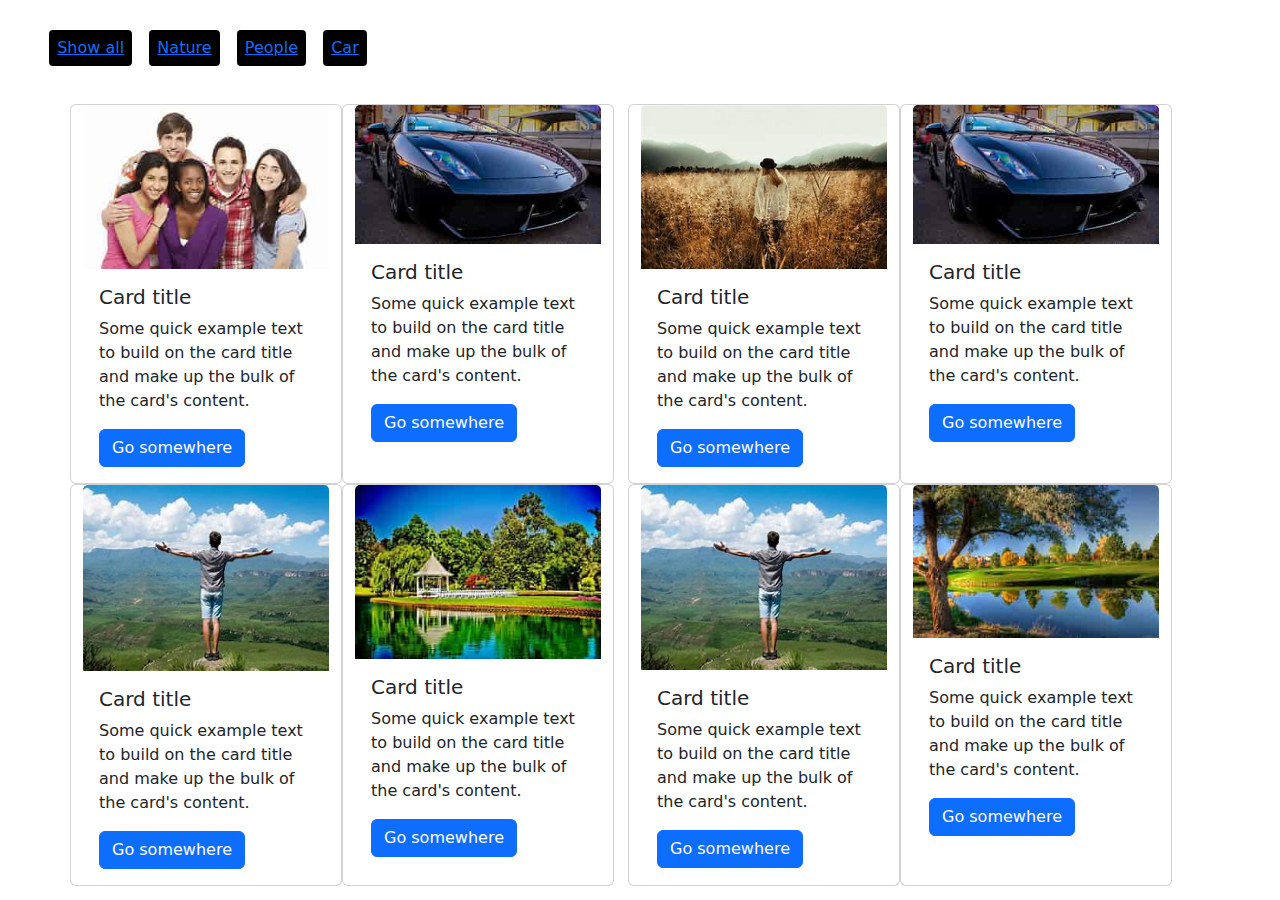
<file: Image Gallery/index.html>
<!DOCTYPE html>
<html lang="en">
<head>
    <meta charset="UTF-8">
    <meta name="viewport" content="width=device-width, initial-scale=1.0">
    <title>Image Gallery</title>
    <link rel="stylesheet" href="./style.css">
    <link href="https://cdn.jsdelivr.net/npm/bootstrap@5.3.3/dist/css/bootstrap.min.css" rel="stylesheet" integrity="sha384-QWTKZyjpPEjISv5WaRU9OFeRpok6YctnYmDr5pNlyT2bRjXh0JMhjY6hW+ALEwIH" crossorigin="anonymous">
</head>
<body>
    <nav>
        <ul>
        <li><a href="#">Show all</a></li>
        <li><a href="#">Nature</a></li>
        <li><a href="#">People</a></li>
        <li><a href="#">Car</a></li>
    </ul>
    </nav>
    <div class="container d-flex justify-content-between">
        <div class="row">
        <div class="card" style="width: 17rem;">
            <img src="./pic/people.jpg" class="card-img-top" alt="...">
            <div class="card-body">
              <h5 class="card-title">Card title</h5>
              <p class="card-text">Some quick example text to build on the card title and make up the bulk of the card's content.</p>
              <a href="#" class="btn btn-primary">Go somewhere</a>
            </div>
          </div>
          <div class="card" style="width: 17rem;">
            <img src="./pic/car 4.jpg" class="card-img-top" alt="...">
            <div class="card-body">
              <h5 class="card-title">Card title</h5>
              <p class="card-text">Some quick example text to build on the card title and make up the bulk of the card's content.</p>
              <a href="#" class="btn btn-primary">Go somewhere</a>
            </div>
          </div>
          <div class="card" style="width: 17rem;">
            <img src="./pic/people 2.jpg" class="card-img-top" alt="...">
            <div class="card-body">
              <h5 class="card-title">Card title</h5>
              <p class="card-text">Some quick example text to build on the card title and make up the bulk of the card's content.</p>
              <a href="#" class="btn btn-primary">Go somewhere</a>
            </div>
          </div>
          <div class="card" style="width: 17rem;">
            <img src="./pic/Nature 2.jpg" class="card-img-top" alt="...">
            <div class="card-body">
              <h5 class="card-title">Card title</h5>
              <p class="card-text">Some quick example text to build on the card title and make up the bulk of the card's content.</p>
              <a href="#" class="btn btn-primary">Go somewhere</a>
            </div>
          </div>
          </div>
          
          <div class="row">
            <div class="card" style="width: 17rem;">
                <img src="./pic/people 3.jpg" class="card-img-top" alt="...">
                <div class="card-body">
                  <h5 class="card-title">Card title</h5>
                  <p class="card-text">Some quick example text to build on the card title and make up the bulk of the card's content.</p>
                  <a href="#" class="btn btn-primary">Go somewhere</a>
                </div>
              </div>
              <div class="card" style="width: 17rem;">
                <img src="./pic/car 4.jpg" class="card-img-top" alt="...">
                <div class="card-body">
                  <h5 class="card-title">Card title</h5>
                  <p class="card-text">Some quick example text to build on the card title and make up the bulk of the card's content.</p>
                  <a href="#" class="btn btn-primary">Go somewhere</a>
                </div>
              </div>
              <div class="card" style="width: 17rem;">
                <img src="./pic/people 2.jpg" class="card-img-top" alt="...">
                <div class="card-body">
                  <h5 class="card-title">Card title</h5>
                  <p class="card-text">Some quick example text to build on the card title and make up the bulk of the card's content.</p>
                  <a href="#" class="btn btn-primary">Go somewhere</a>
                </div>
              </div>
              <div class="card" style="width: 17rem;">
                <img src="./pic/Nature.jpg" class="card-img-top" alt="...">
                <div class="card-body">
                  <h5 class="card-title">Card title</h5>
                  <p class="card-text">Some quick example text to build on the card title and make up the bulk of the card's content.</p>
                  <a href="#" class="btn btn-primary">Go somewhere</a>
                </div>
              </div>
          </div>
    </div>
</body>
</html>
</file>
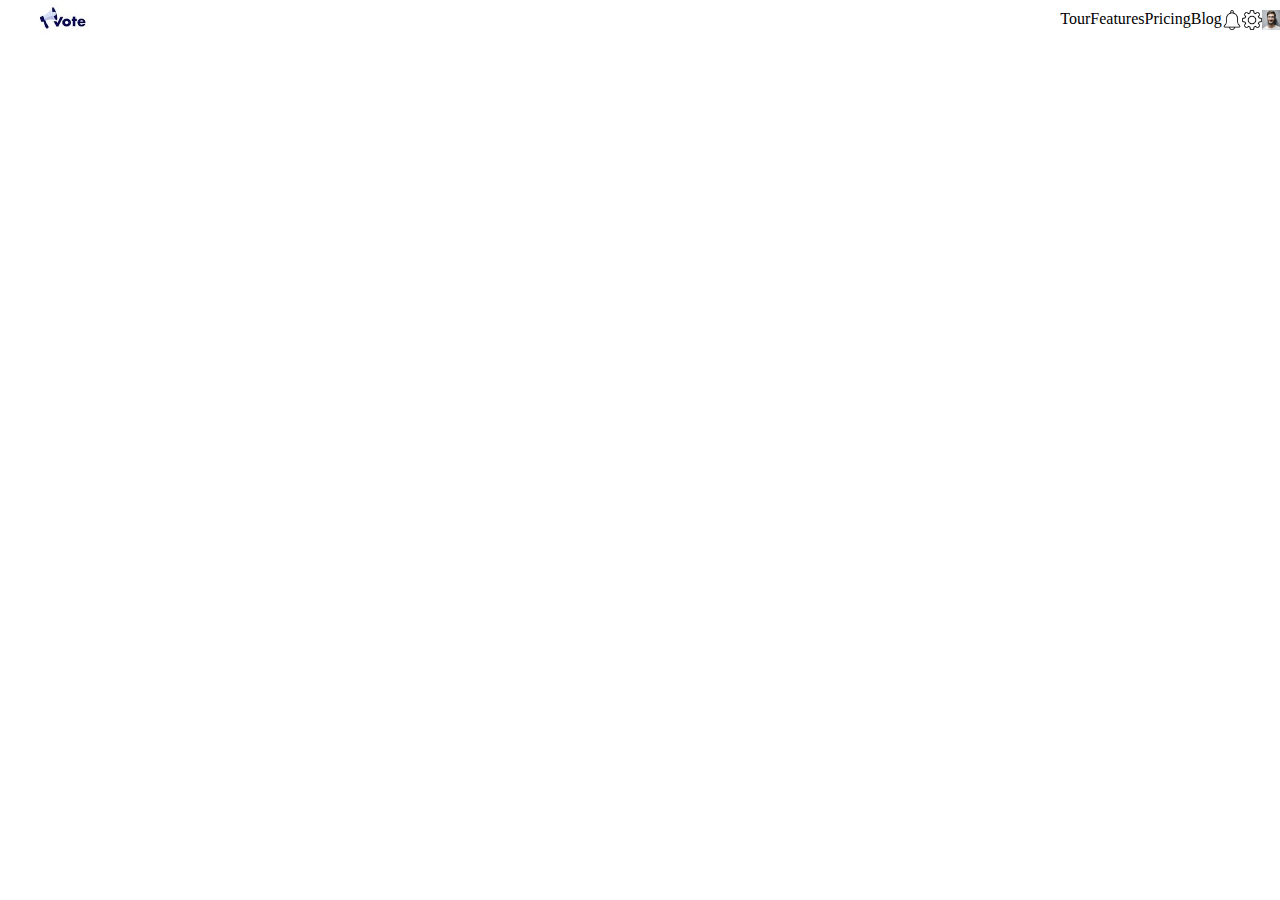
<file: Navbar/index.html>
<!DOCTYPE html>
<html lang="en">
<head>
    <meta charset="UTF-8">
    <meta name="viewport" content="widtd=device-widtd, initial-scale=1.0">
    <title>NavBar</title>
    <link rel="stylesheet" href="./style.css">
</head>
<body>
  <div class="wrapper">
    <div class="logo">
        <img src="./logo.jpeg" alt="" height="40px">
    </div>
    <div class="nav-items">
        <ul>
            <li>Tour</li>
            <li>Features</li>
            <li>Pricing</li>
            <li>Blog</li>
            <li><img src="./bell.png" alt="" height="20px"></li>
            <li><img src="./settings.png" alt="" height="20px"></li>
            <li><img src="./profile.jpg" alt="" height="20px"></li>
        </ul>
    </div>
  </div>
</body>
</html>
</file>
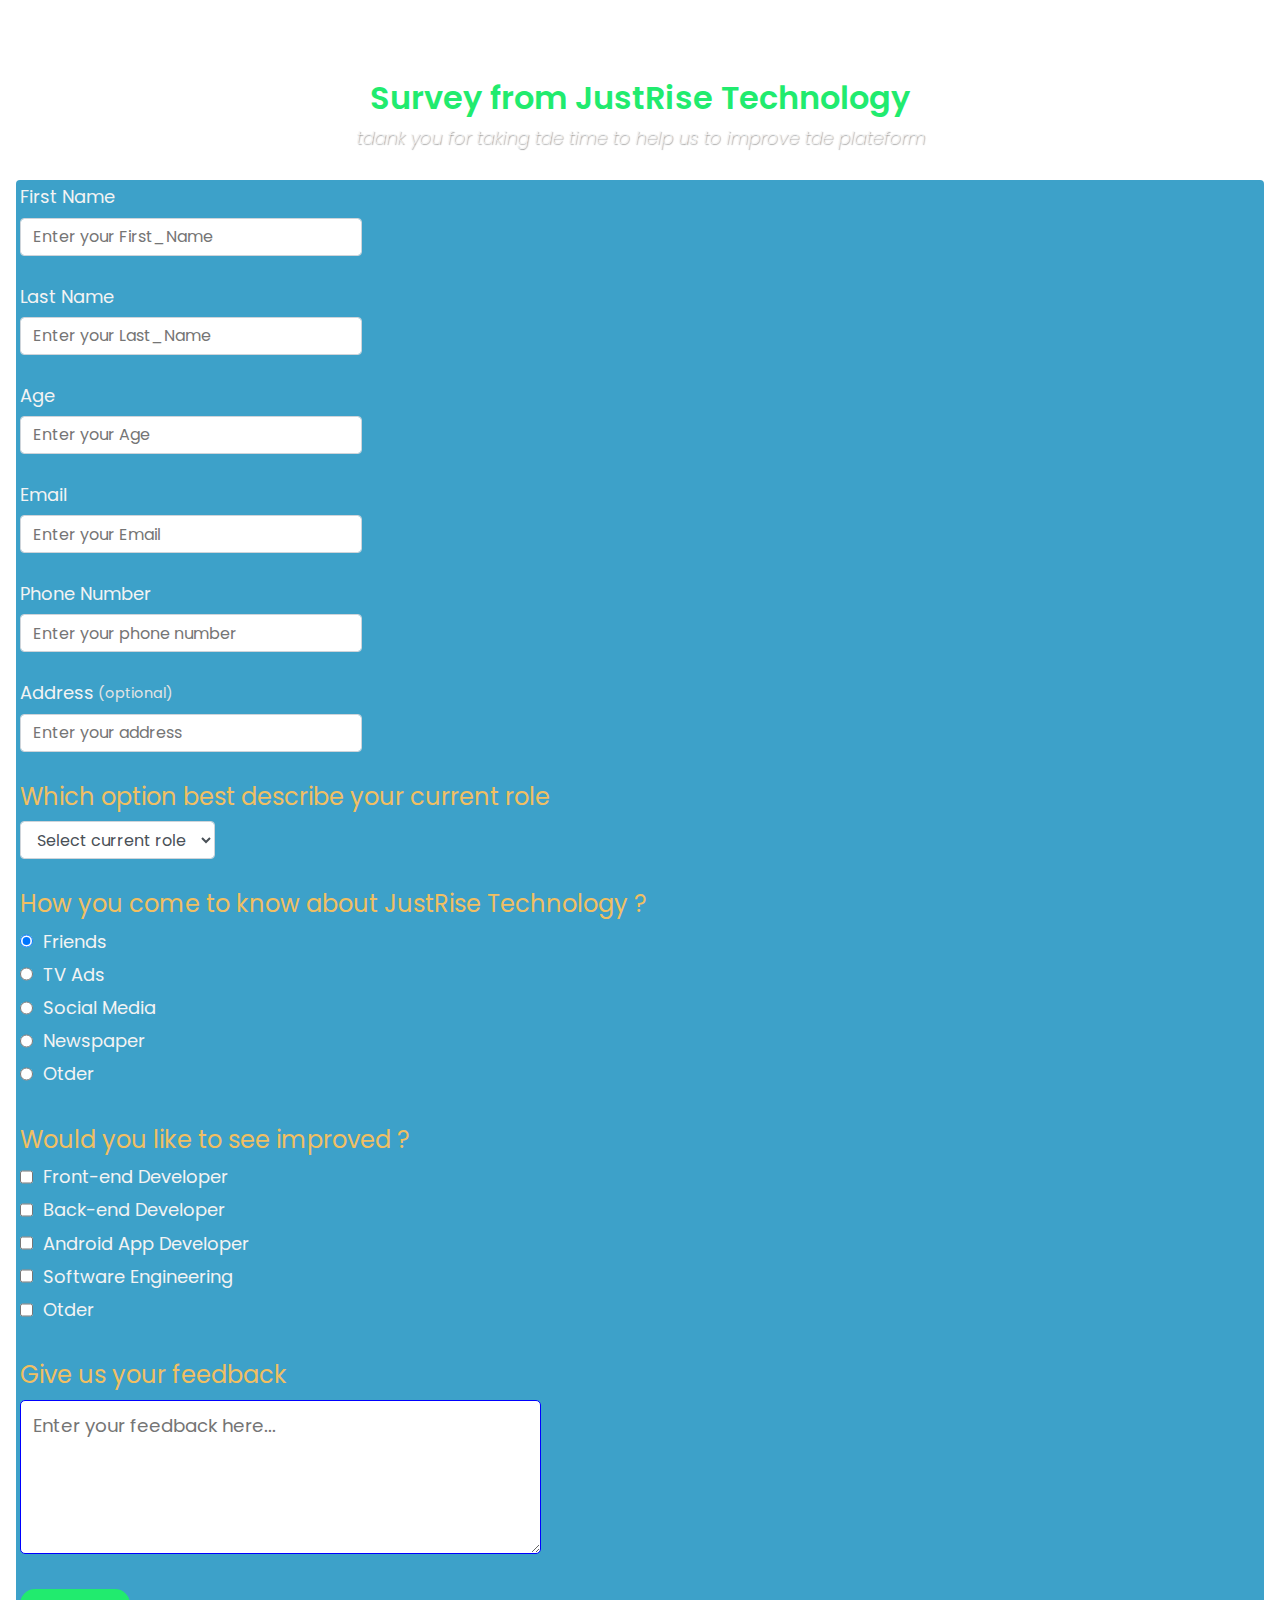
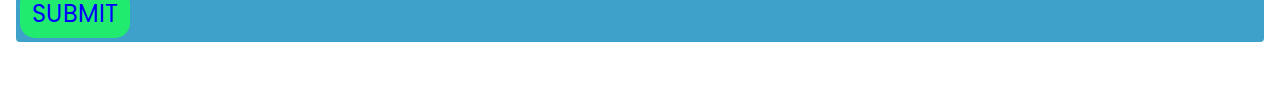
<file: Survey Form/index.html>
<!DOCTYPE html>
<html lang="en">
<head>
    <meta charset="UTF-8">
    <meta name="viewport" content="widtd=device-widtd, initial-scale=1.0">

    <link rel="stylesheet" href="./style.css">
   <!-- add icon link -->
   <link rel="icon" href="./Images/survey_it.jpg" type="image/x-icon">
    <title>Survey Form</title>
</head>
<body>
    <div class="container ">
        <header class="header">
            <h1 id="title">
                Survey from JustRise Technology
            </h1>
            <p id="description">
                tdank you for taking tde time to help us to improve tde plateform
            </p>
        </header>
        <form action="" id="survey-form">

            <!-- Type First Name section -->
            <div class="form-group">
                <label for="fname">First Name</label>
                <input type="text" name="fname" id="fname" class="formControl" placeholder="Enter your First_Name" required>
            </div>
            <!-- end of First Name section -->

             <!-- Type Last Name section -->
            <div class="form-group">
                <label for="lname">Last Name</label>
                <input type="text" name="lname" id="lname" class="formControl" placeholder="Enter your Last_Name" required>
            </div>
            <!-- end of Last Name section -->

             <!-- Type Age section -->
            <div class="form-group">
                <label for="age">Age</label>
                <input type="number" name="age" id="age" class="formControl" placeholder="Enter your Age" required>
            </div>
            <!-- end of Age section -->

            <!-- Type Email section -->
            <div class="form-group">
                <label for="email">Email</label>
                <input type="email" name="email" id="email" class="formControl" placeholder="Enter your Email" required>
            </div>
            <!-- end of Email section -->

            <!-- Type Number section -->
            <div class="form-group">
                <label for="phone">Phone Number</label>
                <input type="number" name="phone" id="phone" class="formControl" placeholder="Enter your phone number" required>
            </div>
            <!-- end of Number section -->

            <!-- Type Number section -->
            <div class="form-group">
                <label for="address">Address <span class="clue">(optional)</span></label>
                <input type="text" name="address" id="address" class="formControl" placeholder="Enter your address">
            </div>
            <!--  end of number section -->

            <!-- select section -->
            <div class="form-group">
                <p id="quest">Which option best describe your current role</p>
                <select name="role" required id="dropdown" class="formControl">
                    <option value disabled selected >Select current role</option>
                    <option value="student">Student</option>
                    <option value="teacher">Teacher</option>
                    <option value="job">Job</option>
                    <option value="otder">Otder</option>
                </select>
            </div>
            <!-- end of select section -->

            <!-- radio button section -->
            <div class="form-group">
                <p id="quest">How you come to know about JustRise Technology ?</p>
                <label for="">
                    <input type="radio" name="source" value="freinds"
                    class="inputRadio"
                    checked> Friends
                </label>
                <label for="">
                    <input type="radio" name="source" value="tv-ads"
                    class="inputRadio"
                    >TV Ads
                </label>
                <label for="">
                    <input type="radio" name="source" value="social-media"
                    class="inputRadio"
                    > Social Media
                </label>
                <label for="">
                    <input type="radio" name="source" value="newspaper"
                    class="inputRadio"
                    > Newspaper
                </label>
                <label for="">
                    <input type="radio" name="source" value="otder"
                    class="inputRadio"
                    > Otder
                </label>
            </div>
            <!-- end of radio button -->

            <!-- Checkbox section -->
            <div class="form-group">
                <p id="quest">Would you like to see improved ? </p>
                <label for="">
                    <input type="checkbox" name="prefer" class="checkbox" value="front-end-dev"> Front-end Developer
                </label>
                <label for="">
                    <input type="checkbox" name="prefer" class="checkbox" value="back-end-dev"> Back-end Developer
                </label>
                <label for="">
                    <input type="checkbox" name="prefer" class="checkbox" value="app-dev">  Android App Developer
                </label>
                <label for="">
                    <input type="checkbox" name="prefer" class="checkbox" value="soft-engineering"> Software Engineering
                </label>
                <label for="">
                    <input type="checkbox" name="prefer" class="checkbox" value="otder"> Otder
                </label>
            </div>
            <!-- End of checkbox section -->

            <!-- Textarea section -->
            <div class="form-group">
                <p id="quest">Give us your feedback</p>
                <textarea name="feedback"  cols="30" rows="5"  id="feedback" class="textarea" placeholder="Enter your feedback here..."></textarea>
            </div>
            <div class="form-group">
                <button type="submit" id="submit" class="btn">Submit</button>
            </div>
        </form>
    </div>
</body>
</html>
</file>
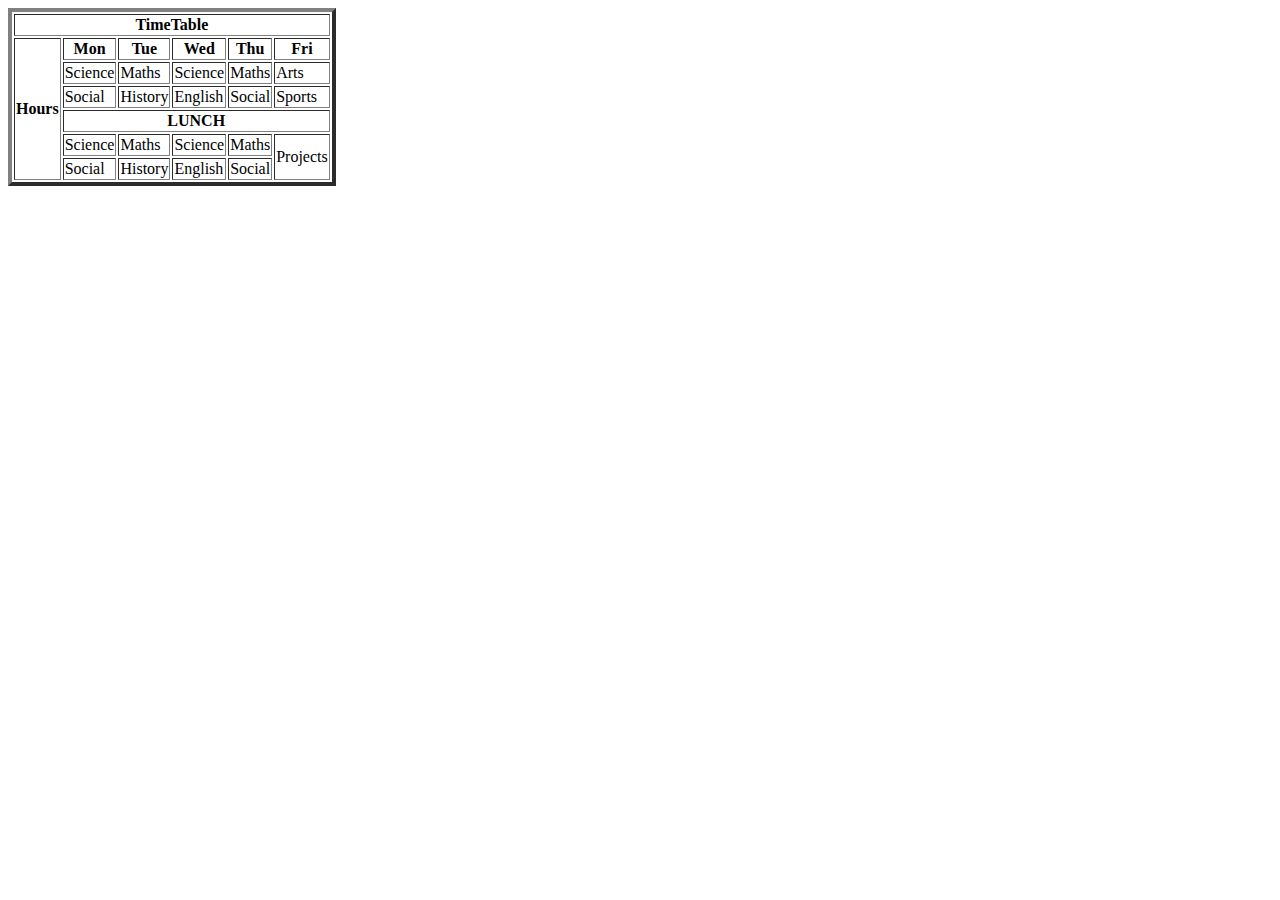
<file: TimeTable/index.html>
<!DOCTYPE html>
<html lang="en">
<head>
    <meta charset="UTF-8">
    <meta name="viewport" content="widtd=device-widtd, initial-scale=1.0">
    <title>TimeTable</title>
</head>
<body>
    <table border="4">
        <tr>
            <th colspan="6">TimeTable</th>
        </tr>
        <tr>
            <th rowspan="6">Hours</th>
            <th>Mon</th>
            <th>Tue</th>
            <th>Wed</th>
            <th>Thu</th>
            <th>Fri</th>
        </tr>
        <tr>
            <td>Science</td>
            <td>Maths</td>
            <td>Science</td>
            <td>Maths</td>
            <td>Arts</td>
        </tr>
        <tr>
            <td>Social</td>
            <td>History</td>
            <td>English</td>
            <td>Social</td>
            <td>Sports</td>
        </tr>
        <tr>
            <th colspan="6">LUNCH</th>
        </tr>
        <tr>
            <td>Science</td>
            <td>Maths</td>
            <td>Science</td>
            <td>Maths</td>
            <td rowspan="2">Projects</td>
        </tr>
        <tr>
            <td>Social</td>
            <td>History</td>
            <td>English</td>
            <td>Social</td>
        </tr>
    </table>
</body>
</html>
</file>
<file: Image Gallery/style.css>
* {
    margin: 0;
    padding: 0;
    box-sizing: border-box;
}
body {
    background: rgb(212, 211, 211);
}
nav {
    margin-top: 30px;
    width: 30%;
}
ul {
    display: flex;
    justify-content: space-evenly;
}
li {
    list-style-type: none;
    background: #000000;
    padding: 6px 8px;
    border-radius: 4px;
}
a {
    text-decoration: none;
    color: white;
}
.container {
    margin-top: 3%;
    width: 100%;
}
.row {
    display: flex;
}
.card {

}
</file>
<file: Navbar/style.css>
* {
    margin: 0;
    padding: 0;
}
.wrapper {
    display: flex;
    widtd: 90%;
    margin: auto;
    justify-content: space-between;
    align-items: center;
}
.nav-items {
    widtd: 40%;
}
.nav-items >ul {
    display: flex;
    justify-content: space-between;
}
li {
  list-style-type: none;
}
</file>
<file: Survey Form/style.css>
@import url('https://fonts.googleapis.com/css2?family=Poppins&display=swap');

:root{
    --color-white:#f3f3f3;
    --color-darkblue:#796ec8;
    --color-darkblue-alpha:rgba(13, 138, 187, 0.8);
    --color-green:#21eb6e;
}
*,*::before,*::after{
    box-sizing: border-box;
}
body{
    font-family: 'Poppins',sans-serif;
    font-size: 1rem;
    font-weight: 400;
    line-height: 1.4;
    color: var(--color-white);
    margin: 0;
}
body::before{
    content: '';
    position: fixed;
    top: 0;
    left: 0;
    height: 100%;
    widtd: 100%;
    z-index: -1;
    background: var(--color-darkblue);
    background-image: linear-gradient(215deg,rgba(75, 113, 179, 0.8),rgba(124, 192, 147, 0.8)),url(./Images/developers.jpg);
    background-size: cover;
    background-repeat: no-repeat;
    background-position: center;
}
#title{
    color: var(--color-green);
    font-weight: 600;
    
    
}
h1{
    font-weight: 400;
    line-height: 1.2;
}
p{
    font-size: 1.125rem;
}
h1,p{
    margin-top: 0;
    margin-bottom: 0.5rem;
}
label{
    display: flex;
    align-items: center;
    font-size: 1.125rem;
    margin-bottom: 0.5rem;
}

input,button,select,textarea{
    margin: 0;
    font-family: inherit;
    font-size: inherit;
    line-height: inherit;
}
.container{
    widtd: 100%;
    margin: 3.125rem auto 0 auto;
    padding:1.8rem 1rem;
}

.header{
    padding: 0 0.625rem;
    margin-bottom: 1.875rem;
    text-align: center;
}
#description{
    font-style: italic;
    font-weight: 200;
    text-shadow: 1px 1px 1px rgba(0,0,0,0.4);

}
.clue{
    margin-left: 0.25rem;
    font-size: 0.9rem;
    color: #e4e4e4;
}
#quest{
    color: rgb(241, 191, 98);
    font-size: 1.5rem;
}
form{
    background: var(--color-darkblue-alpha);
    border-radius: 0.25rem;
}

@media (min-widtd: 480px){
    form{
        padding: 2.5rem;
    }
}
.form-group{
    margin: 0 auto 1.25rem auto;
    padding: 0.25rem;
}
.formControl{
    display: block;
    widtd: 100%;
    height: 2.375rem;
    padding: 0.375rem 0.75rem;
    color: #495057;
    background-color: #fff;
    background-clip: padding-box;
    border: 1px solid #ced4da;
    border-radius: 0.25rem;
    transition: border-color 0.15s ease-in-out,box-shadow 0.15s ease-in-out;
}
.formControl:focus{
    border-color:blue;
    outline: 0;
    box-shadow:0 0 0 0.2rem rgba(0,123,255,0.25)
}
.inputRadio,
.checkbox
{
    display: inline-block;
    margin-right: 0.625rem;
    min-height: 1.25rem;
    min-widtd: 1.25rem;

}
.textarea{
    widtd: 100%;
    padding: 0.75rem;
    font-size: 1.15rem;
    outline: none;
    border-color: blue;
    border-radius: 5px;
}
.btn{
    display: block;
    widtd: 100%;
    padding:0.5rem 0.75rem;
    background: var(--color-green);
    color: inherit;
    border-radius: 15px;
    cursor: pointer;
    outline: none;
    text-transform: uppercase;
    font-size: 1.5rem;
    color: blue;
    border: none;
}

@media (min-widtd:576px){
    .container{
        max-widtd: 540px;
    }
}
@media (min-widtd:800px){
    .container{
        max-widtd: 760px;
    }
}
</file>
